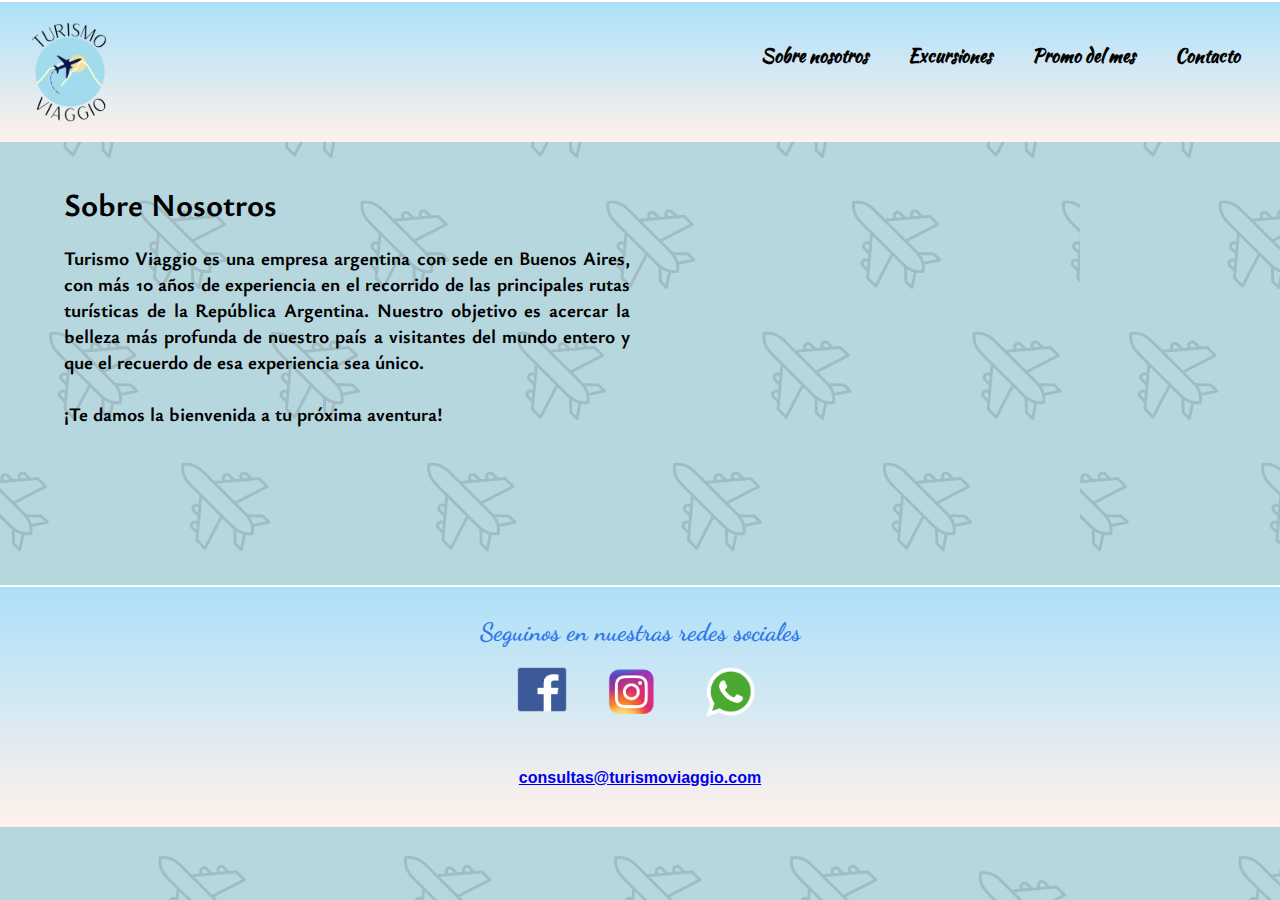
<file: index.html>
<!DOCTYPE html>
<html lang="en">
<head>
    <meta charset="UTF-8">
    <meta http-equiv="X-UA-Compatible" content="IE=edge">
    <meta name="viewport" content="width=device-width, initial-scale=1.0"> 
    <link rel="preconnect" href="https://fonts.googleapis.com">
    <link rel="preconnect" href="https://fonts.gstatic.com" crossorigin>
    <link href="https://fonts.googleapis.com/css2?family=Dancing+Script&family=Sedgwick+Ave+Display&display=swap" rel="stylesheet">
    <link href="https://fonts.googleapis.com/css2?family=Dancing+Script&family=Kaushan+Script&family=Sedgwick+Ave+Display&display=swap" rel="stylesheet">
    <link href="https://fonts.googleapis.com/css2?family=Edu+TAS+Beginner&family=Ysabeau:ital,wght@1,200&display=swap" rel="stylesheet">
    <link rel="stylesheet" href="./css/estilos.css">
    <link rel="shortcut icon" href="./img/Logo redondo.png">
    <title>Turismo Viaggio</title>
   
</head>
<body>
    <header>
        <nav class="navegation">
            <img class="iconP" src="./img/TURISMO.png" alt="icono TurismoViaggio">
            <ul class="Ulist">
                <li id="nosotros" type="button" onclick="location.href='./index.html'">Sobre nosotros</li>
                <li id="excursiones" type="button" onclick="location.href='./indexA.html'">Excursiones</li>
                <li id="promos" type="button" onclick="location.href='./indexB.html'">Promo del mes</li>
                <li id="contacto" type="button" onclick="location.href='./indexC.html'">Contacto</li>
            </ul>
        </nav>


    </header>
    <div class="contenedor">
        <h2>Sobre Nosotros</h2>
        <div class="contenedor-nosotros"></div>
        <p class="p0">  Turismo Viaggio es una empresa argentina con sede en Buenos Aires, con más 10 años de experiencia en el recorrido de las principales rutas turísticas de la República Argentina.
                        Nuestro objetivo es acercar la belleza más profunda de nuestro país a visitantes del mundo entero y que el recuerdo de esa experiencia sea único. <br><br> ¡Te damos la bienvenida a tu próxima aventura!</p>
        <iframe class="video" width="100%" height="300" src="https://www.youtube.com/embed/bu-XsOIzbsA?start=0&autoplay=1&mute=1&controls=0" title="YouTube video player" frameborder="0" allow="accelerometer; autoplay; clipboard-write; encrypted-media; gyroscope; picture-in-picture; web-share" allowfullscreen></iframe>   
    </div>

    <footer>
       

            <div class="copy">
               
                <p class="p4">Seguinos en nuestras redes sociales</p>
                <ul class="redesSociales">
                    <li> <a href="https://www.facebook.com" target="blank"><img src="./img/log fb.png" style="height: 45px;" alt="Facebook" width="50px"></a></li>
                    <li> <a href="https://www.instagram.com" target="blank"><img src="./img/ig log.png" style="height: 50px;" alt="Instagram" width="50px"></a></li>
                    <li> <a href="https://web.whatsapp.com/>" target="blank"><img src="./img/log wapp.png" style="height: 50px;" alt="Whatsapp"></a></li>
                </ul><br>
                <h4> <a href="mailto:"> consultas@turismoviaggio.com</a></h4>
               
            </div>
        </div>
    </footer>






    <script src="./js/script.js"></script>
</body>
</html>
</file>
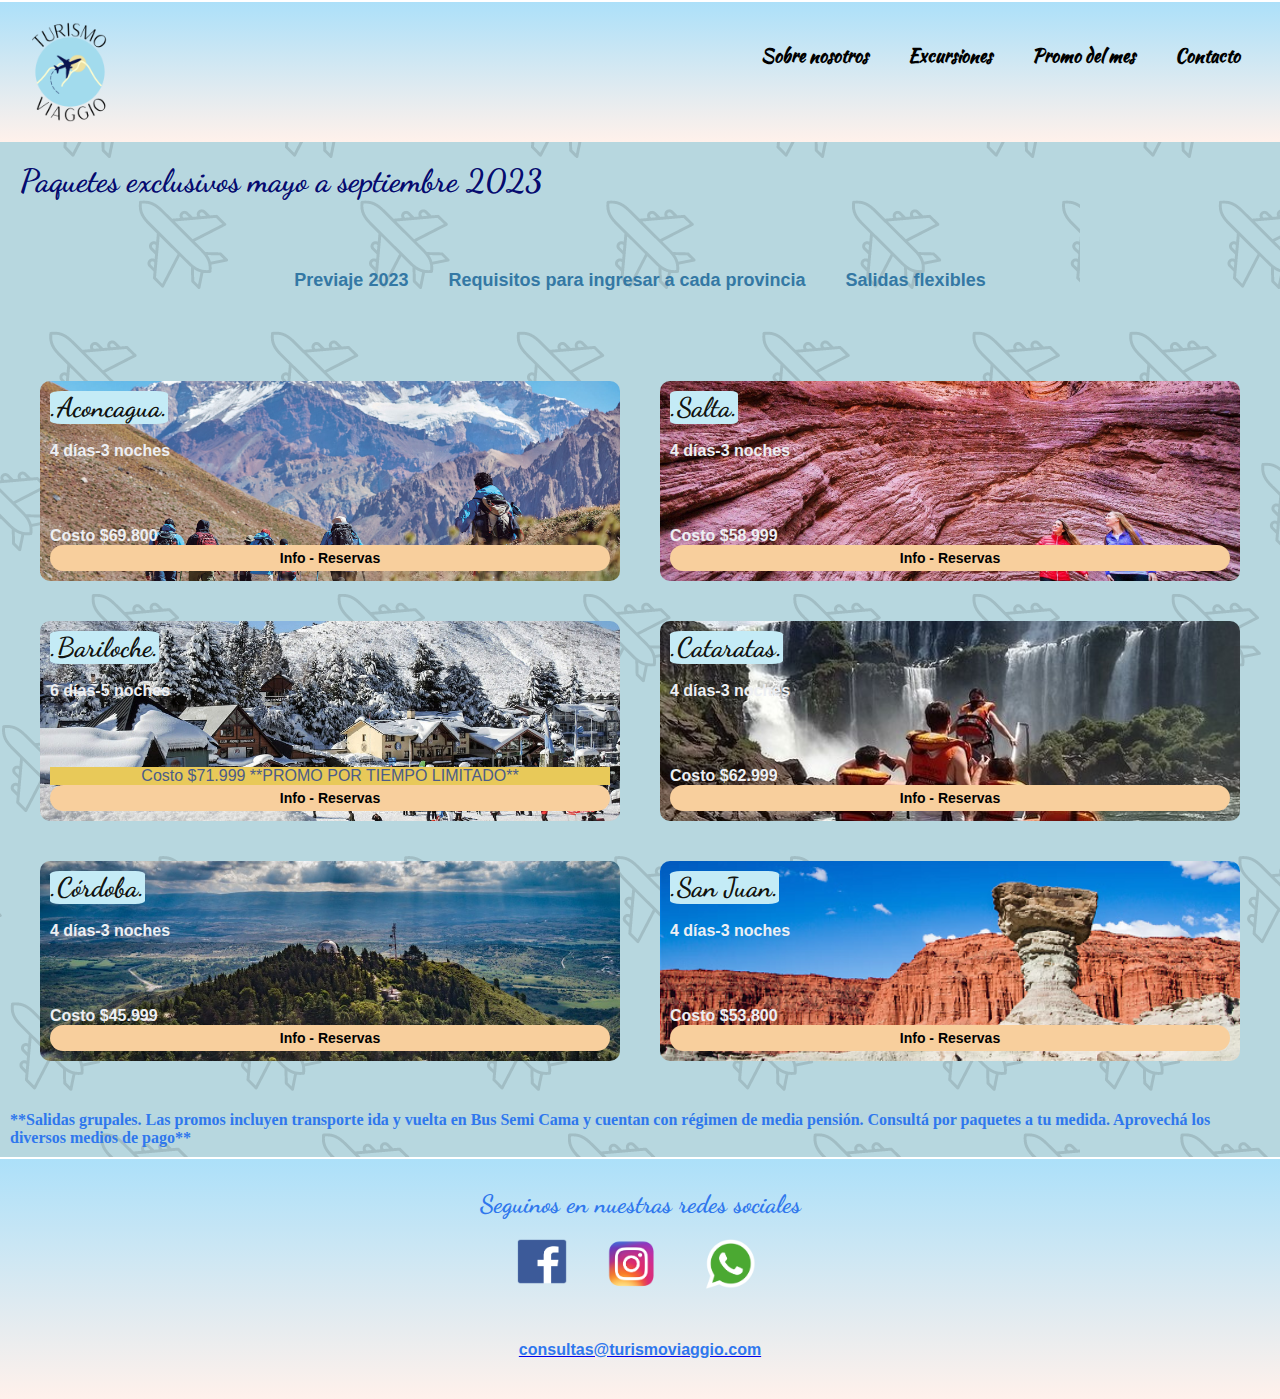
<file: indexA.html>
<!DOCTYPE html>
<html lang="en">
<head>
    <meta charset="UTF-8">
    <meta http-equiv="X-UA-Compatible" content="IE=edge">
    <meta name="viewport" content="width=device-width, initial-scale=1.0">
    <link rel="preconnect" href="https://fonts.googleapis.com">
	<link rel="preconnect" href="https://fonts.gstatic.com" crossorigin>
	<link href="https://fonts.googleapis.com/css2?family=Roboto:wght@400;700&display=swap" rel="stylesheet"> 
    <link href="https://fonts.googleapis.com/css2?family=Dancing+Script&family=Kaushan+Script&family=Sedgwick+Ave+Display&display=swap" rel="stylesheet">
    <link rel="stylesheet" href="./css/estilos.css">
    <link rel="shortcut icon" href="./img/Logo redondo.png">
    <title>Turismo Viaggio</title>
   
</head>
<body>
    <header>
        <nav class="navegation">
            <img class="iconP" src="./img/TURISMO.png" alt="icono TurismoViaggio">
            <ul class="Ulist">
                <li id="nosotros" type="button" onclick="location.href='./index.html'">Sobre nosotros</li>
                <li id="excursiones" type="button" onclick="location.href='./indexA.html'">Excursiones</li>
                <li id="promos" type="button" onclick="location.href='./indexB.html'">Promo del mes</li>
                <li id="contacto" type="button" onclick="location.href='./indexC.html'">Contacto</li>
            </ul>
        </nav>


    </header>

        <h3 class="t3">Paquetes exclusivos mayo a septiembre 2023</h3>
        <ul class="Ulist2">
                <li id="previaje" type="button"> Previaje 2023</li>
                <li id="requisitos" type="button">Requisitos para ingresar a cada provincia</li>
                <li id="salidasFlex" type="button">Salidas flexibles</li>
        </ul>
    
		<div class="contenedor-excursiones">

			<div class="excursion" style="background-image: url(img/mendoza\ \(aconcagua\).jpg)">
				<div class="textos">
				<h3><span class="paq">.Aconcagua.</span></h3><br><p>4 días-3 noches</p>	
                </div>
                <p>Costo $69.800</p>
                <button class="boton">Info  -  Reservas</button>
			</div>


            <div class="excursion" style="background-image: url(img/salta.jpg)">
				<div class="textos">
				<h3><span class="paq">.Salta.</span></h3><br><p>4 días-3 noches</p>   
				</div>
                <p>Costo $58.999</p>
                 <button class="boton">Info  -  Reservas</button>
			</div>

            <div class="excursion" style="background-image: url(img/bariloche.jpeg)">
				<div class="textos">
				<h3><span class="paq">.Bariloche.</span></h3><br><p>6 días-5 noches</p>
					
				</div>
                <p class="p1">Costo $71.999   **PROMO POR TIEMPO LIMITADO**</p>
                <button class="boton">Info  -  Reservas</button>
			</div>

            <div class="excursion" style="background-image: url(img/cataratas.jpg)">
				<div class="textos">
				<h3><span class="paq">.Cataratas.</span></h3><br><p>4 días-3 noches</p>	
				</div>
                <p>Costo $62.999</p>
                <button class="boton">Info  -  Reservas</button>
			</div>

            <div class="excursion" style="background-image: url(img/cordoba.jpg)">
				<div class="textos">
				<h3><span class="paq">.Córdoba.</span></h3><br><p>4 días-3 noches</p>
				</div>
                <p>Costo $45.999</p>
                <button class="boton">Info  -  Reservas</button>
			</div>

            <div class="excursion" style="background-image: url(img/san\ juan.png)">
				<div class="textos">
				<h3> <span class="paq">.San Juan.</span> </h3><br><p>4 días-3 noches</p>
					
				</div><p>Costo $53.800</p>
                    <button class="boton">Info  -  Reservas</button>
			</div>

			
		</div>
        <h4>**Salidas grupales. Las promos incluyen transporte ida y vuelta en Bus Semi Cama y cuentan con régimen de media pensión. Consultá por paquetes a tu medida. Aprovechá los diversos medios de pago**</h3>


    <footer>
       

            <div class="copy">
               
                <p class="p4">Seguinos en nuestras redes sociales</p>
                <ul class="redesSociales">
                    <li> <a href="https://www.facebook.com" target="blank"><img src="./img/log fb.png" style="height: 45px;" alt="Facebook" width="50px"></a></li>
                    <li> <a href="https://www.instagram.com" target="blank"><img src="./img/ig log.png" style="height: 50px;" alt="Instagram" width="50px"></a></li>
                    <li> <a href="https://web.whatsapp.com/>" target="blank"><img src="./img/log wapp.png" style="height: 50px;" alt="Whatsapp"></li>
               </ul><br>
                <h4>consultas@turismoviaggio.com</h4>
            </a>
            </div>
        </div>
    </footer>






    <script src="./js/script.js"></script>
</body>
</html>
</file>
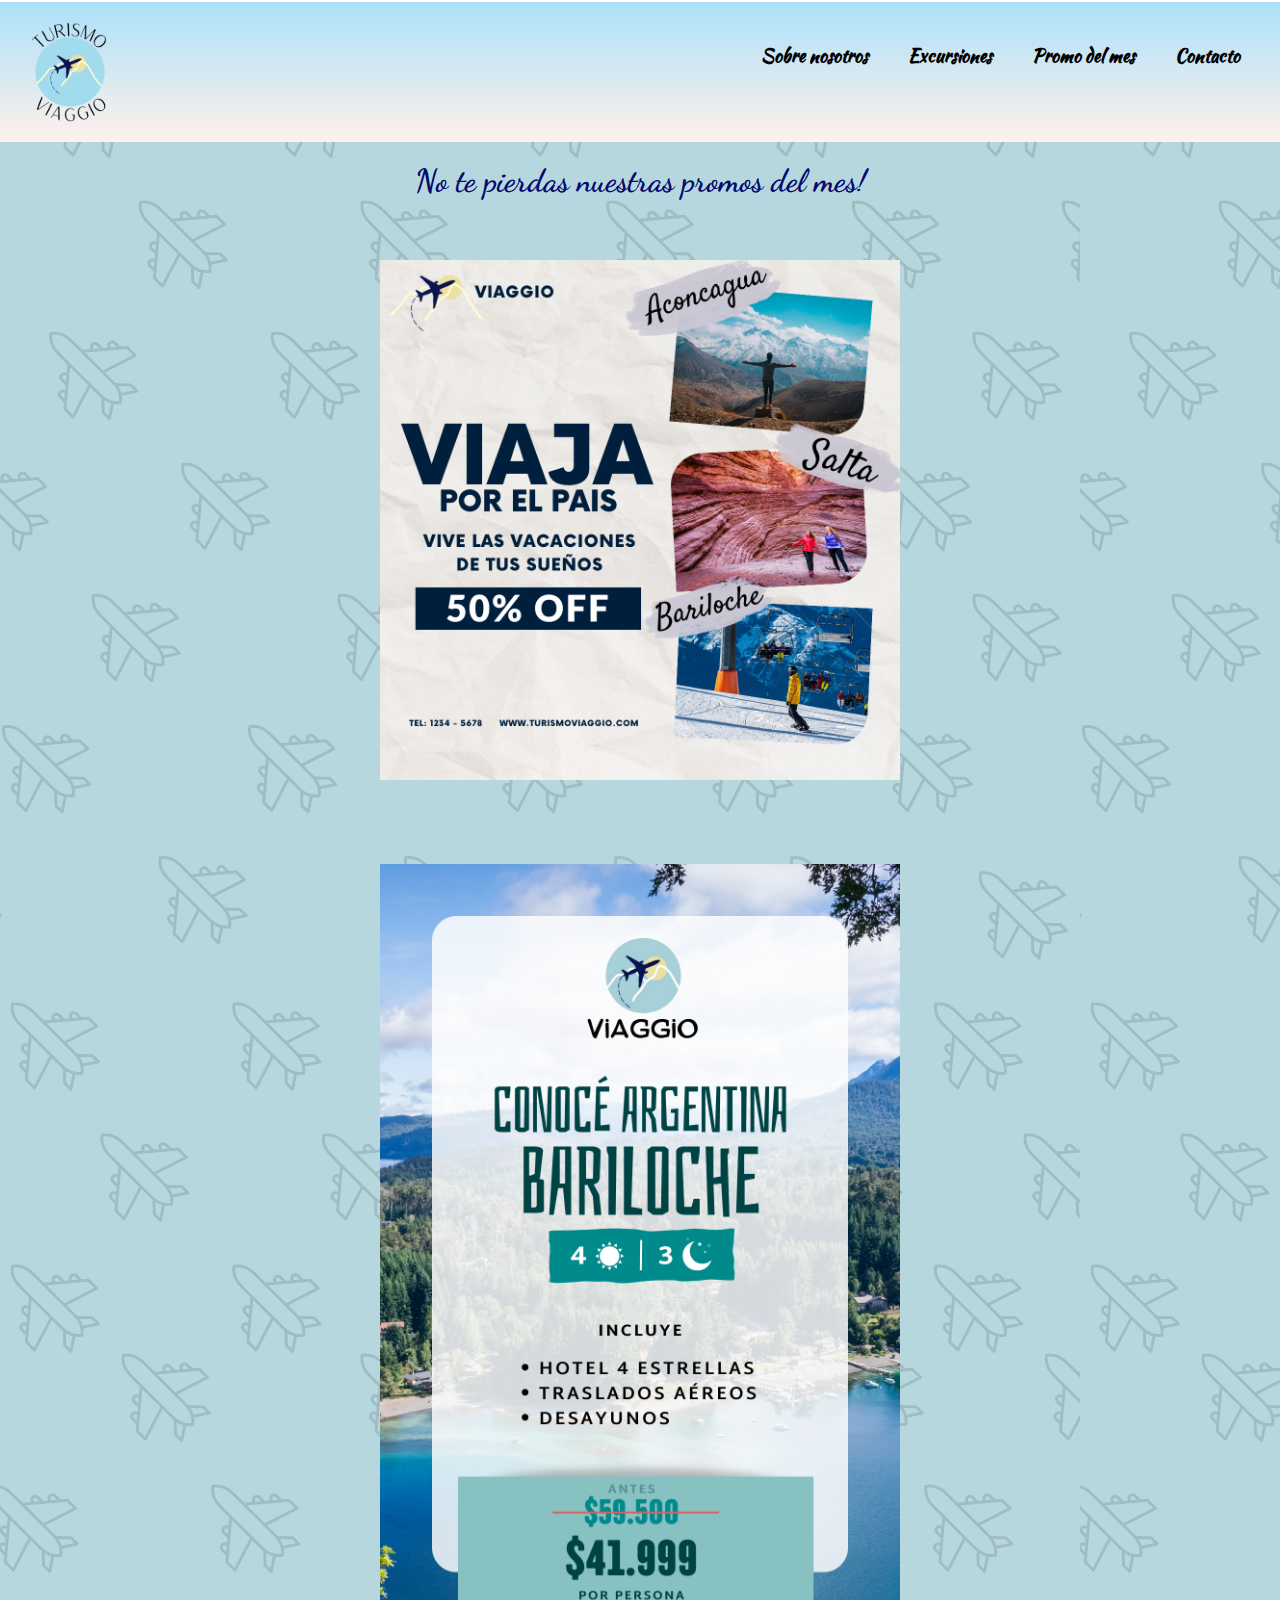
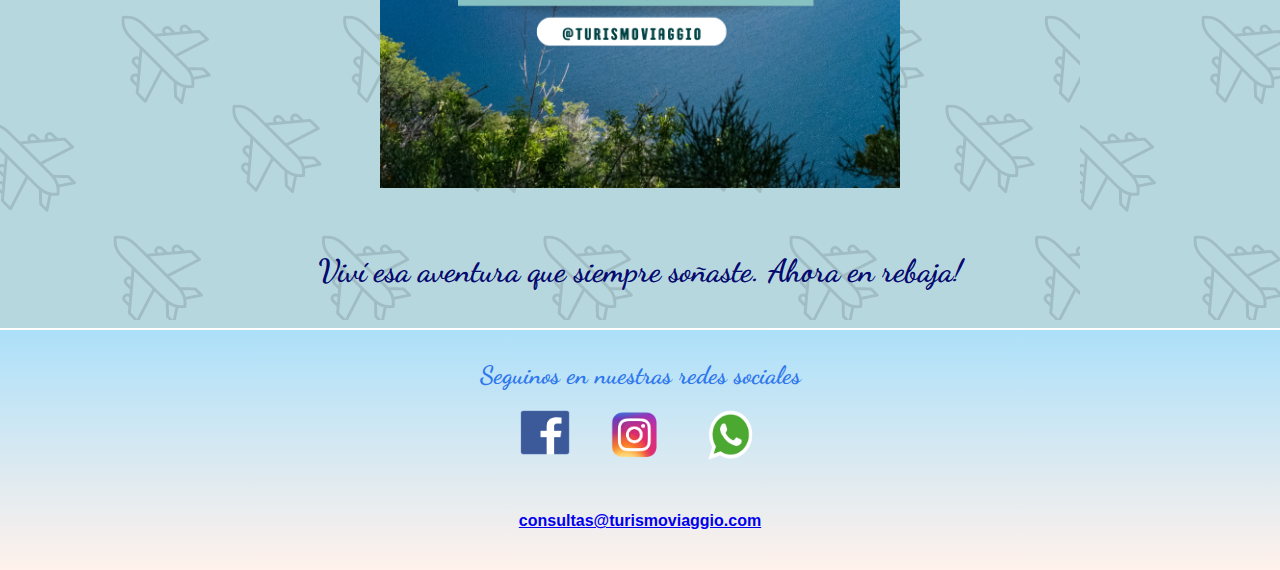
<file: indexB.html>
<!DOCTYPE html>
<html lang="en">
<head>
    <meta charset="UTF-8">
    <meta http-equiv="X-UA-Compatible" content="IE=edge">
    <meta name="viewport" content="width=device-width, initial-scale=1.0">
    <link rel="preconnect" href="https://fonts.googleapis.com">
    <link rel="preconnect" href="https://fonts.gstatic.com" crossorigin>
    <link href="https://fonts.googleapis.com/css2?family=Dancing+Script&family=Sedgwick+Ave+Display&display=swap" rel="stylesheet">
	<link href="https://fonts.googleapis.com/css2?family=Dancing+Script&family=Kaushan+Script&family=Sedgwick+Ave+Display&display=swap" rel="stylesheet">
    <link rel="stylesheet" href="./css/estilos.css">
    <link rel="shortcut icon" href="./img/Logo redondo.png">
    <title>Turismo Viaggio</title>
   
</head>
<body>
    <header>
        <nav class="navegation">
            <img class="iconP" src="./img/TURISMO.png" alt="icono TurismoViaggio">
            <ul class="Ulist">
                <li id="nosotros" type="button" onclick="location.href='./index.html'">Sobre nosotros</li>
                <li id="excursiones" type="button" onclick="location.href='./indexA.html'">Excursiones</li>
                <li id="promos" type="button" onclick="location.href='./indexB.html'">Promo del mes</li>
                <li id="contacto" type="button" onclick="location.href='./indexC.html'">Contacto</li>
            </ul>
        </nav>

    </header>


        <div class="contenedor-ofertas">
		<div class="textos">
			<h3 class="t3" style="text-align: center;">No te pierdas nuestras promos del mes!</h3>
                	<img class="promos" src="./img/Post Para Instagram Turismo Collage Blanco.png" alt="Promo">
                    	<br>
                    	<img class="promos" src= "./img/bariloche promo.png" alt="Promo2">
                    	<h3 class="t3" style="text-align: center;"> Viví esa aventura que siempre soñaste. Ahora en rebaja!</h3>
                </div>
		<br>
	</div>

 
    <footer>

            <div class="copy">
               
                <p class="p4">Seguinos en nuestras redes sociales</p>
                <ul class="redesSociales">
                    <li> <a href="https://www.facebook.com" target="blank"><img src="./img/log fb.png" style="height: 45px;" alt="Facebook" width="50px"></a></li>
                    <li> <a href="https://www.instagram.com" target="blank"><img src="./img/ig log.png" style="height: 50px;" alt="Instagram" width="50px"></a></li>
                    <li> <a href="https://web.whatsapp.com/>" target="blank"><img src="./img/log wapp.png" style="height: 50px;" alt="Instagram" width="60px"></a></li>
                </ul><br>
                <h4> <a href="mailto:"> consultas@turismoviaggio.com</a></h4>
               
            </div>
        </div>
    </footer>



    <script src="./js/script.js"></script>
</body>
</html>
</file>
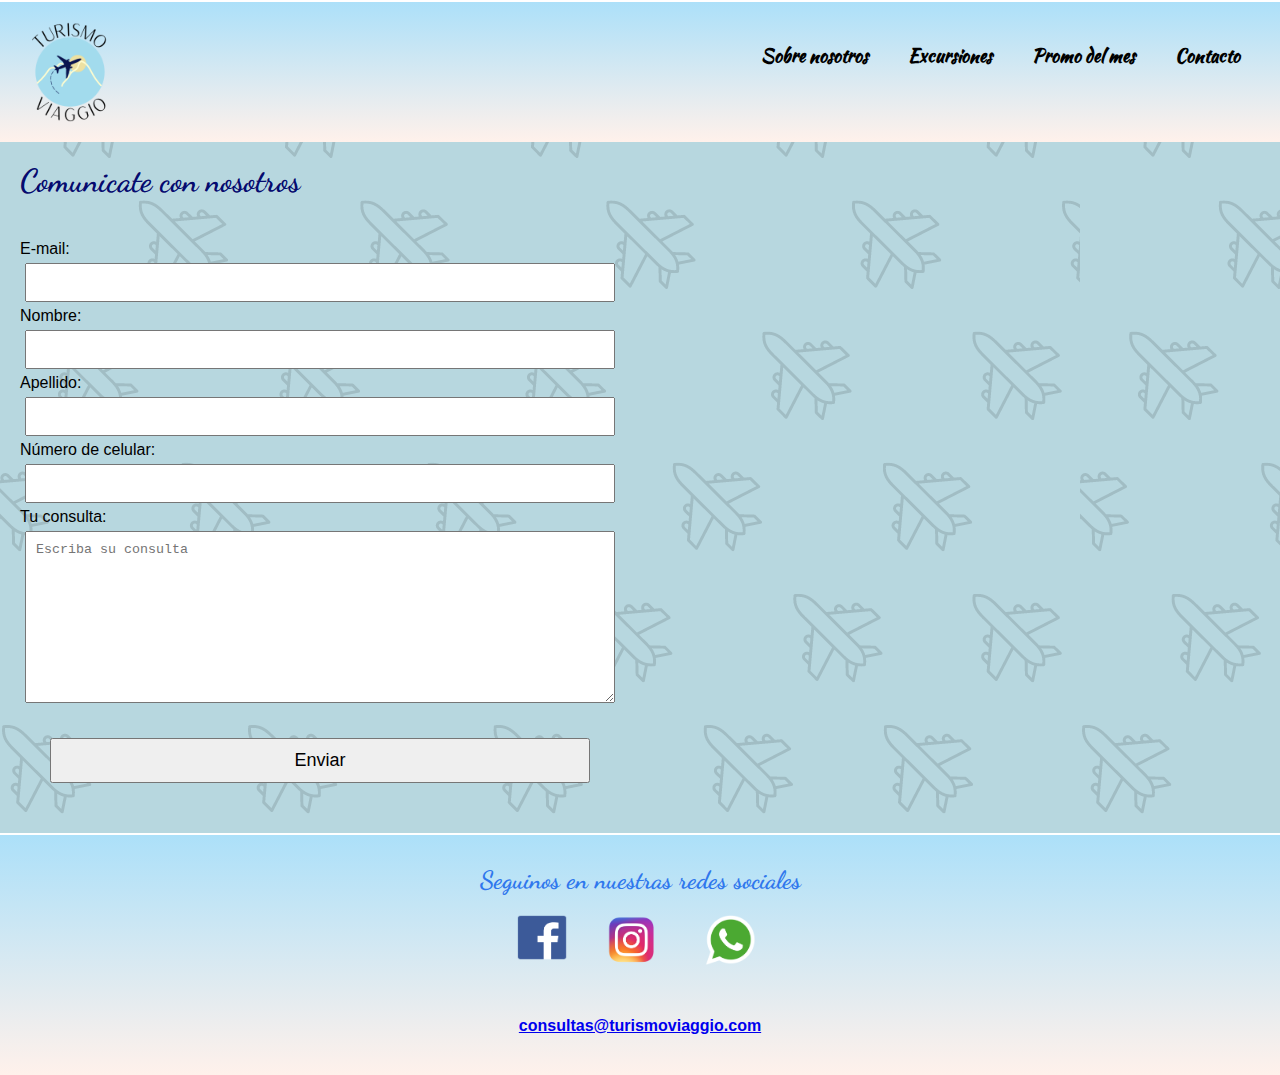
<file: indexC.html>
<!DOCTYPE html>
<html lang="en">
<head>
    <meta charset="UTF-8">
    <meta http-equiv="X-UA-Compatible" content="IE=edge">
    <meta name="viewport" content="width=device-width, initial-scale=1.0">
    <link rel="preconnect" href="https://fonts.googleapis.com">
    <link rel="preconnect" href="https://fonts.gstatic.com" crossorigin>
    <link href="https://fonts.googleapis.com/css2?family=Dancing+Script&family=Sedgwick+Ave+Display&display=swap" rel="stylesheet">
    <link href="https://fonts.googleapis.com/css2?family=Dancing+Script&family=Kaushan+Script&family=Sedgwick+Ave+Display&display=swap" rel="stylesheet">
    <link rel="stylesheet" href="./css/estilos.css">
    <link rel="shortcut icon" href="./img/Logo redondo.png">
    <title>Turismo Viaggio</title>
   
</head>
<body>
    <header>
        <nav class="navegation">
            <img class="iconP" src="./img/TURISMO.png" alt="icono TurismoViaggio">
            <ul class="Ulist">
                <li id="nosotros" type="button" onclick="location.href='./index.html'">Sobre nosotros</li>
                <li id="excursiones" type="button" onclick="location.href='./indexA.html'">Excursiones</li>
                <li id="promos" type="button" onclick="location.href='./indexB.html'">Promo del mes</li>
                <li id="contacto" type="button" onclick="location.href='./indexC.html'">Contacto</li>
            </ul>
        </nav>


    </header>
    
    
    <div class="contenedorform"></div>
        <h3 class="t3">Comunicate con nosotros</h3>
        <form id="formContacto" action="https://formspree.io/f/xwkjdddg" method="POST">
            <label for="Email">E-mail:</label>
            <input type="text" id="email" name="email" required/>
              
            <label for="Nombre">Nombre:</label>
            <input type="text" id="nombre" name="nombre" required/>
              
            <label for="Apellido">Apellido:</label>
            <input type="text" id="apellido" name="apellido" required/>
              
            <label for="Celular">Número de celular:</label>
            <input type="tel" id="celular" name="celular"/>
              
            <label for="Consulta">Tu consulta:</label>
            <textarea class="form-control" cols="30" rows="10" placeholder="Escriba su consulta"></textarea>
              
            <button id="form-button">Enviar</button>
            
            <p id="formContacto-status" style="color:black"></p>
        </form>
  


    <footer>
       <div class="containerFooter">
            <div class="copy">
               
                <p class="p4">Seguinos en nuestras redes sociales</p>
                <ul class="redesSociales">
                    <li> <a href="https://www.facebook.com" target="blank"><img src="./img/log fb.png" style="height: 45px;" alt="Facebook" width="50px"></a></li>
                    <li> <a href="https://www.instagram.com" target="blank"><img src="./img/ig log.png" style="height: 50px;" alt="Instagram" width="50px"></a></li>
                    <li> <a href="https://web.whatsapp.com/>" target="blank"><img src="./img/log wapp.png" style="height: 50px;" alt="Whatsapp"></a></li>
               </ul><br>
               <h4> <a href="mailto:"> consultas@turismoviaggio.com</a></h4>
               
            </div>
        </div>
    </footer>


    <script src="./js/script.js"></script>
</body>
</html>
</file>
<file: css/estilos.css>
*{
   
    box-sizing: border-box;
    margin: 0;
    padding: 0;
}



/*HEADER*/


header{
    background-image: linear-gradient(to top, #fff1eb 0%, #ace0f9 100%);
    padding: 20px;
    border-top: 2px solid white;
}


.navegation{
    display: flex;
    flex-wrap: wrap;
    justify-content: space-between;
}

.Ulist{
    display: flex;
    flex-wrap: wrap;
    font-weight: bold;
    font-size: large;
    font-family: 'Kaushan Script', cursive;
}


li{
    list-style: none;
    padding: 20px;
   
}


li:hover{
    background-image: linear-gradient(to top, #d5d4d0 0%, #d5d4d0 1%, #eeeeec 31%, #efeeec 75%, #e9e9e7 100%);
    color: rgb(18, 94, 176);
    border-radius: 20px;
    cursor: pointer;
    transition: all 0.2s;
}
.iconP{
    width: 100px;
    height: 100px;
}


/*BODY*/


body{
    background-image: url("/img/body.png");
}  

.contenedor{
    width: 90%;
	max-width: 1200px;
	margin: auto;
	padding: 40px 0;

	/* Grid */
	display: grid;
	grid-template-columns: 1fr 1fr;
	gap: 20px;
}

h2{
    font-family:  'Ysabeau', sans-serif;
    font-size: xx-large;
    font-weight: 1500;
}

.p0{
    font-family: 'Ysabeau', sans-serif;
    font-size: larger;
    color: black;
    text-align: justify;
    transition: cubic-bezier(0.19, 1, 0.22, 1);
}

.video{
    position: relative;  
    display: flex;
    flex-wrap: wrap;
    margin-inline: 30%;
    margin-left: 10px;
}

.Ulist2{ 
    display: flex;
    flex-wrap: wrap;
    padding: 30px;
    justify-content: center;
    font-weight: bold;
    color: #3478a4;
    font-size: large;
    font-family: 'Gill Sans', 'Gill Sans MT', Calibri, 'Trebuchet MS', sans-serif;
}



.contenedor-excursiones {

	/* Grid */
	display: grid;
	grid-template-columns: 1fr 1fr;
	gap: 20px;
    margin: 30px; 
}

.excursion:hover{
    box-sizing: initial;
    background-color: #5d8aa8;
    border: 10px solid white;
    transition: all 0.2s;
}

.excursion {
	border-radius: 10px;
	min-height: 200px;
	font-weight: bold;
    margin: 10px;
	padding: 10px;
	position: relative;
	overflow: hidden;
	background-size: cover;
	background-position: center center;
	/* Grid */
	display: grid;
	grid-template-rows: 1fr auto;
}

h3{
    font-family: 'Dancing Script', cursive;
    font-size: 170%;
    text-align: left;
    color: white;
    margin: 0px;
}

.paq{
    background-color: #c4ebf6;
    border-radius: 10%;
    color: #070601f5;
}

.t3{
    font-family: 'Dancing Script', cursive;
    font-size: xx-large;
    text-align: left;
    color: #01056cfb;
    margin: 20px;
}

p{
    font-family: 'Gill Sans', 'Gill Sans MT', Calibri, 'Trebuchet MS', sans-serif;
    font-weight: bold;
    font-size: medium;
    color: rgb(237, 239, 243);
    text-align: left;
}

.p1{
    font-family: Impact, Haettenschweiler, 'Arial Narrow Bold', sans-serif;
    font-weight: lighter;
    color: rgb(76, 92, 136);
    background-color: rgb(232, 201, 89);
    text-align: center;
}

.boton {
	background: rgb(248, 207, 157);
	display: block;
	width: 100%;
	font-weight: bold;
	font-size: 14px;
	text-align: center;
	padding: 5px;
	border: none;
	border-radius: 100px;
	font-family: 'Gill Sans', 'Gill Sans MT', Calibri, 'Trebuchet MS', sans-serif;
	cursor: pointer;
}


.promos{
    display: flex;
    flex-wrap: wrap;
    width: 600px;
	min-height: 100px;
	padding: 40px;
	position: relative;
	overflow: hidden;
	background-size: cover;
	display: inline;
    left: 50%;
    transform: translate(-50%);
}

.promos:hover{
    box-sizing: initial;
    background-color: #5d8aa8;
    border: 2px solid white;
    transition: all 0.2s;
}


.contenedorForm{
    width: 90%;
	max-width: 1200px;
	margin: auto;
	padding: 40px 0;
}
form{
    display: flex;
    flex-direction: column;
    padding: 20px;
    width:50%;
}


input, textarea{
    padding: 10px;
    margin: 5px;
}

#formContacto{
    font-family: 'Segoe UI', Tahoma, Geneva, Verdana, sans-serif;
}

#form-button{
    font-family: 'Segoe UI', Tahoma, Geneva, Verdana, sans-serif;
    font-size: large;
    padding: 10px;
    margin: 30px;
}



/*FOOTER*/


footer{
    background-image: linear-gradient(to top, #fff1eb 0%, #ace0f9 100%);
    padding: 20px;
    border-top: 2px solid white;
}
  

.containerFooter{
    display: flex;
    flex-wrap: wrap;
    justify-content: center;
}

.copy{
    padding: 10px;
    display: flex;
    flex-direction: column;
    justify-content: center;
    align-items: center;
    font-family: 'Gill Sans', 'Gill Sans MT', Calibri, 'Trebuchet MS', sans-serif;
}

.p4{
    font-family: 'Dancing Script', cursive;
    font-size: 25px;
    color: rgb(47, 119, 237);
}

.redesSociales{
    display:flex;
    justify-content:center;
}

h4{
    padding: 10px;
    color: rgb(47, 119, 237);
    display: flex;
    justify-content: center;
}

@media screen and (max-width: 900px) {
	
}

@media screen and (max-width: 700px) {
	.promos{
        width: 90%;
    }
    .contenedor{
        text-align: center;
        grid-template-columns: 1fr;
        grid-template-rows: 3fr 1fr;
    }
    .contenedor-excursiones{
        grid-template-columns: 1fr;
    }
    .video{
        width: 85%;
        height: 100%;
        left: 50%;
        transform: translate(-53%);
    }
    .t3{
        text-align: center;
    }
    form{
        transform: translate(50%);
    }
}

@media screen and (max-width: 600px) {

}
</file>
